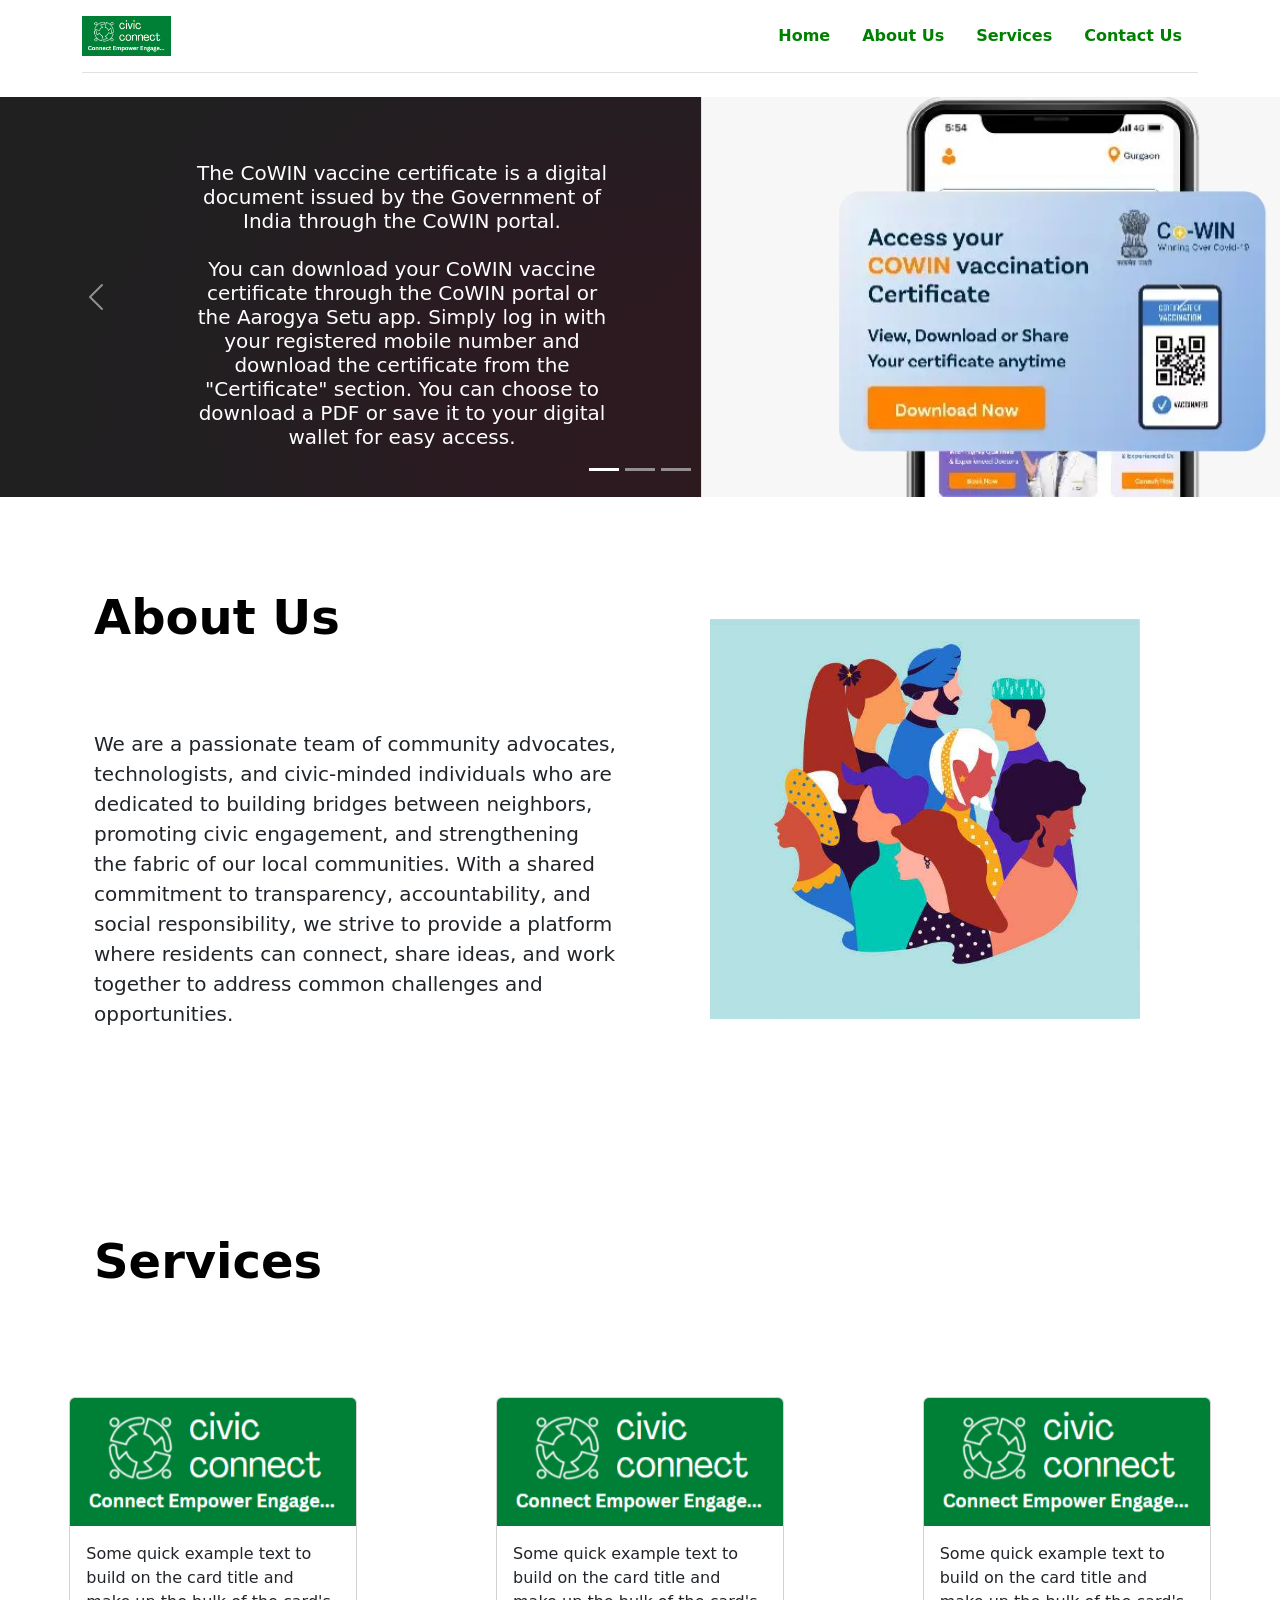
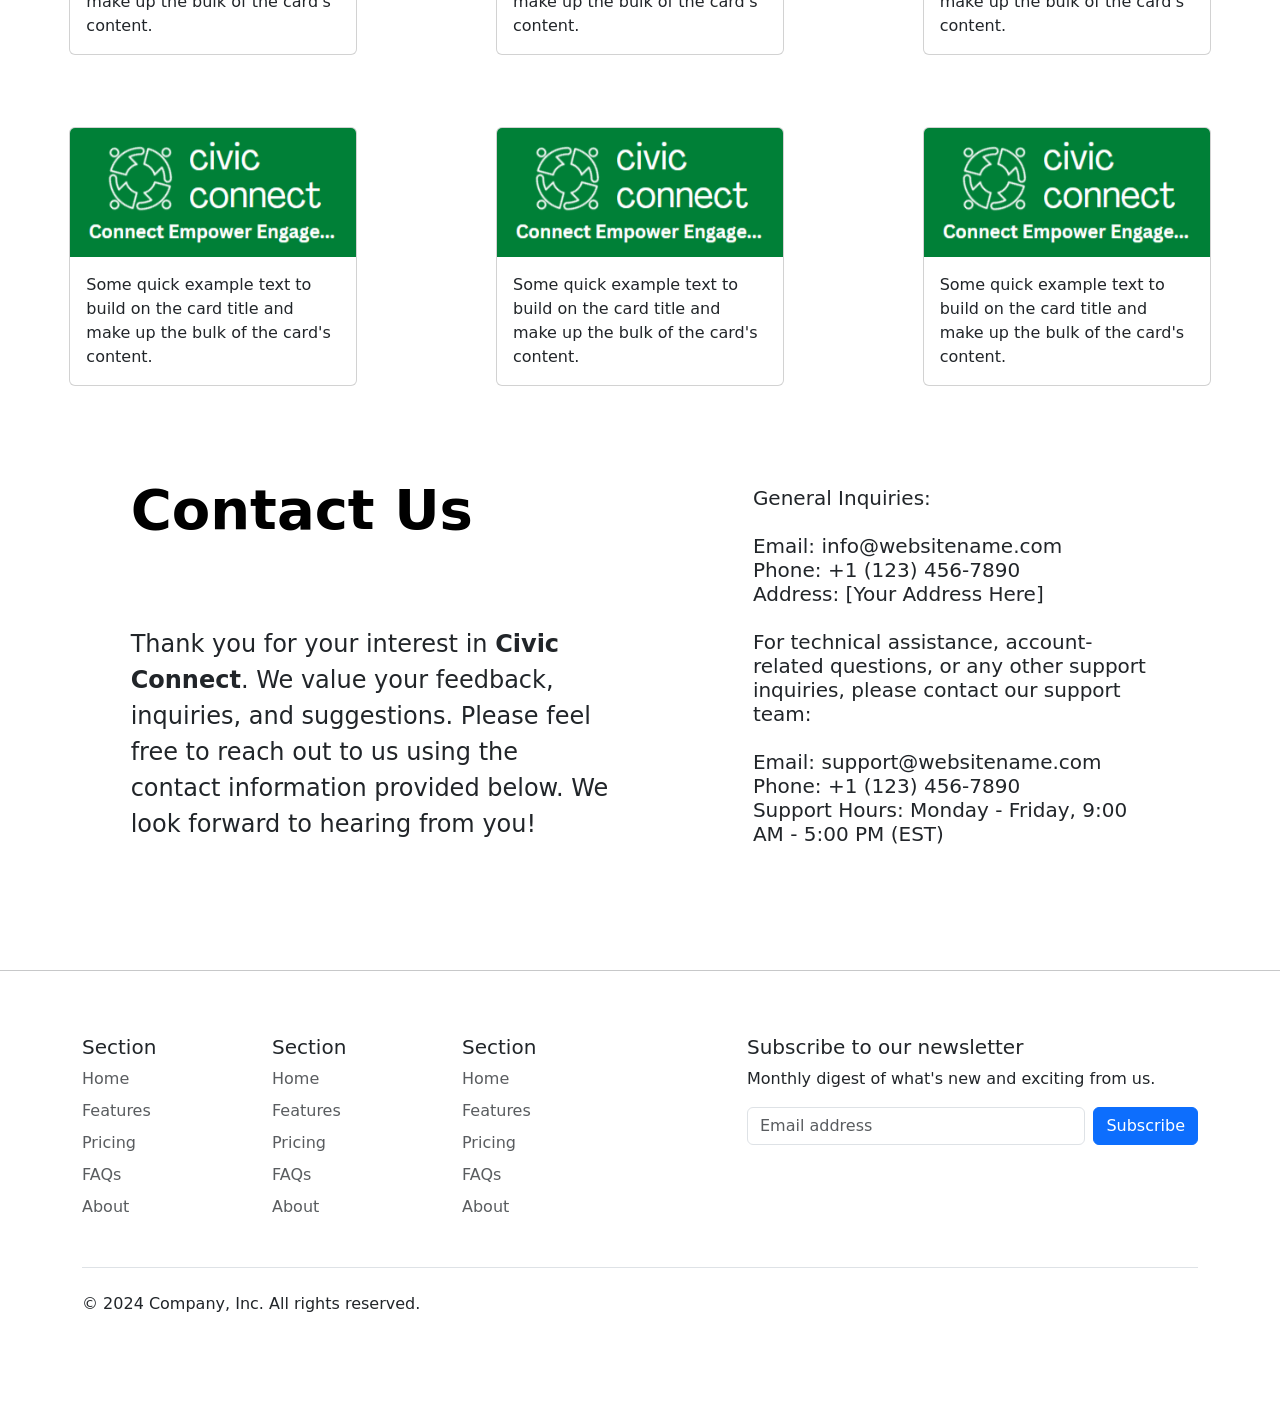
<file: Main/landing/index.html>
<!DOCTYPE html>
<html lang="en">
  <head>
    <meta charset="UTF-8" />
    <meta name="viewport" content="width=device-width, initial-scale=1.0" />
    <title>User view</title>
    <link
      href="https://cdn.jsdelivr.net/npm/bootstrap@5.3.3/dist/css/bootstrap.min.css"
      rel="stylesheet"
      integrity="sha384-QWTKZyjpPEjISv5WaRU9OFeRpok6YctnYmDr5pNlyT2bRjXh0JMhjY6hW+ALEwIH"
      crossorigin="anonymous"
    />
  </head>
  <body>
    <section>
      <!-- navbar -->
      <div class="container">
        <header
          class="d-flex flex-wrap justify-content-center py-3 mb-4 border-bottom"
        >
          <a
            href="#"
            class="d-flex align-items-center mb-3 mb-md-0 me-md-auto link-body-emphasis text-decoration-none"
          >
            <img src="../images/Logo.png" alt="logo" style="max-height: 40px" />
          </a>

          <ul class="nav nav-pills">
            <li class="nav-item">
              <a
                href="#"
                class="nav-link"
                style="color: green; font-weight: bolder"
                >Home</a
              >
            </li>
            <li class="nav-item">
              <a
                href="#about"
                class="nav-link"
                style="color: green; font-weight: bolder"
                >About Us</a
              >
            </li>
            <li class="nav-item">
              <a
                href="#services"
                class="nav-link"
                style="color: green; font-weight: bolder"
                >Services</a
              >
            </li>
            <li class="nav-item">
              <a
                href="#contactus"
                class="nav-link"
                style="color: green; font-weight: bolder"
                >Contact Us</a
              >
            </li>
          </ul>
        </header>
      </div>
    </section>
    <!-- news -->
    <section>
      <div id="carouselExampleCaptions" class="carousel slide">
        <div class="carousel-indicators">
          <button
            type="button"
            data-bs-target="#carouselExampleCaptions"
            data-bs-slide-to="0"
            class="active"
            aria-current="true"
            aria-label="Slide 1"
          ></button>
          <button
            type="button"
            data-bs-target="#carouselExampleCaptions"
            data-bs-slide-to="1"
            aria-label="Slide 2"
          ></button>
          <button
            type="button"
            data-bs-target="#carouselExampleCaptions"
            data-bs-slide-to="2"
            aria-label="Slide 3"
          ></button>
        </div>
        <div class="carousel-inner">
          <div class="carousel-item active">
            <img src="../images/sl1.png" class="d-block" alt="..." />
            <div class="carousel-caption d-none d-md-flex">
              <h5 style="max-width: 420px">
                The CoWIN vaccine certificate is a digital document issued by
                the Government of India through the CoWIN portal. <br /><br />
                You can download your CoWIN vaccine certificate through the
                CoWIN portal or the Aarogya Setu app. Simply log in with your
                registered mobile number and download the certificate from the
                "Certificate" section. You can choose to download a PDF or save
                it to your digital wallet for easy access.
              </h5>
            </div>
          </div>
          <div class="carousel-item">
            <img src="../images/sl2.png" class="" alt="..." />
            <div class="carousel-caption d-none d-md-flex">
              <h5 style="max-width: 400px">
                You should use your Aadhaar without any hesitation for proving
                your identity and doing transactions, just like you use your
                bank account number, PAN card, debit card, credit card, etc.,
                wherever required. What UIDAI has advised is that Aadhaar card
                should be freely used for proving identity and doing
                transactions, but should not be put on public platforms like
                Twitter, Facebook, etc. People give their debit card or credit
                card details or cheque (which has bank account number) when they
                purchase goods, or pay school fee, water, electricity, telephone
                and other utility bills, etc.
              </h5>
            </div>
          </div>
          <div class="carousel-item">
            <img src="../images/sl3.png" class="d-block" alt="..." />
            <div class="carousel-caption d-none d-md-flex">
              <h5 style="max-width: 300px">
                किमान १८ वर्षांवरील महिला अर्ज करू शकतात. <br />
                या योजनेद्वारे त्यांच्याकडे एलपीजी कनेक्शन नसावे. <br />
                बीपीएल कुटुंबातील असणे आवश्यक आहे. <br />
                महिलांची आर्थिक स्थिती दुर्बल घटकातील असावी. <br />
                एजन्सी भारत गॅस, इंडियन गॅस, एचपी गॅस या तीन पर्यायांद्वारे
                महिला गॅस एजन्सी निवडू शकतात. <br />
                या योजनेद्वारे लाभार्थ्यांना निवडलेल्या गॅस एजन्सीमार्फत गॅस
                मिळेल.
              </h5>
            </div>
          </div>
        </div>
        <button
          class="carousel-control-prev"
          type="button"
          data-bs-target="#carouselExampleCaptions"
          data-bs-slide="prev"
        >
          <span class="carousel-control-prev-icon" aria-hidden="true"></span>
          <span class="visually-hidden">Previous</span>
        </button>
        <button
          class="carousel-control-next"
          type="button"
          data-bs-target="#carouselExampleCaptions"
          data-bs-slide="next"
        >
          <span class="carousel-control-next-icon" aria-hidden="true"></span>
          <span class="visually-hidden">Next</span>
        </button>
      </div>
    </section>
    <!-- about -->
    <section id="about">
      <div class="container col-xxl-8 px-4 py-5">
        <div class="row flex-lg-row-reverse align-items-center g-5 py-5">
          <div class="col-10 col-sm-8 col-lg-6">
            <img
              src="../images/community.jpg"
              class="d-block mx-lg-auto img-fluid"
              style="height: 400px"
            />
          </div>
          <div class="col-lg-6">
            <h1 class="display-5 fw-bold text-body-emphasis lh-1 mb-3">
              About Us
            </h1>
            <br /><br /><br />
            <p class="lead">
              We are a passionate team of community advocates, technologists,
              and civic-minded individuals who are dedicated to building bridges
              between neighbors, promoting civic engagement, and strengthening
              the fabric of our local communities. With a shared commitment to
              transparency, accountability, and social responsibility, we strive
              to provide a platform where residents can connect, share ideas,
              and work together to address common challenges and opportunities.
            </p>
          </div>
        </div>
      </div>
    </section>

    <!-- services  -->
    <section id="services">
      <div class="container col-xxl-8 px-4 py-5">
        <div class="row flex-lg-row-reverse align-items-center g-5 py-5">
          <div class="col-10 col-sm-8 col-lg-6"></div>
          <div class="col-lg-6">
            <h1 class="display-5 fw-bold text-body-emphasis lh-1 mb-3">
              Services
            </h1>
          </div>
        </div>
      </div>
      <div style="display: flex; justify-content: space-around">
        <div class="card" style="width: 18rem">
          <img src="../images/Logo.png" class="card-img-top" alt="..." />
          <div class="card-body">
            <p class="card-text">
              Some quick example text to build on the card title and make up the
              bulk of the card's content.
            </p>
          </div>
        </div>
        <div class="card" style="width: 18rem">
          <img src="../images/Logo.png" class="card-img-top" alt="..." />
          <div class="card-body">
            <p class="card-text">
              Some quick example text to build on the card title and make up the
              bulk of the card's content.
            </p>
          </div>
        </div>
        <div class="card" style="width: 18rem">
          <img src="../images/Logo.png" class="card-img-top" alt="..." />
          <div class="card-body">
            <p class="card-text">
              Some quick example text to build on the card title and make up the
              bulk of the card's content.
            </p>
          </div>
        </div>
      </div>
      <br />
      <br />
      <br />
      <div style="display: flex; justify-content: space-around">
        <div class="card" style="width: 18rem">
          <img src="../images/Logo.png" class="card-img-top" alt="..." />
          <div class="card-body">
            <p class="card-text">
              Some quick example text to build on the card title and make up the
              bulk of the card's content.
            </p>
          </div>
        </div>
        <div class="card" style="width: 18rem">
          <img src="../images/Logo.png" class="card-img-top" alt="..." />
          <div class="card-body">
            <p class="card-text">
              Some quick example text to build on the card title and make up the
              bulk of the card's content.
            </p>
          </div>
        </div>
        <div class="card" style="width: 18rem">
          <img src="../images/Logo.png" class="card-img-top" alt="..." />
          <div class="card-body">
            <p class="card-text">
              Some quick example text to build on the card title and make up the
              bulk of the card's content.
            </p>
          </div>
        </div>
      </div>
    </section>

    <!-- contact us -->

    <section id="contactus">
      <div class="container col-xl-10 col-xxl-8 px-4 py-5">
        <div class="row align-items-center g-lg-5 py-5">
          <div class="col-lg-7 text-center text-lg-start">
            <h1 class="display-4 fw-bold lh-1 text-body-emphasis mb-3">
              Contact Us
            </h1> <br><br><br>
            <p class="col-lg-10 fs-4">
              Thank you for your interest in <strong>Civic Connect</strong>. We
              value your feedback, inquiries, and suggestions. Please feel free
              to reach out to us using the contact information provided below.
              We look forward to hearing from you!
            </p>
          </div>
          <div class="col-md-10 mx-auto col-lg-5">
            <h5>
              General Inquiries: <br><br>Email: info@websitename.com <br>Phone: +1 (123)
              456-7890 <br>Address: [Your Address Here] <br><br>For technical
              assistance, account-related questions, or any other support
              inquiries, please contact our support team:<br><br>Email:
              support@websitename.com <br>Phone: +1 (123) 456-7890 <br>Support Hours:
              Monday - Friday, 9:00 AM - 5:00 PM (EST)
            </h5>
          </div>
        </div>
      </div>
    </section>
<hr>
    <!-- footer  -->

    <section>
      <div class="container">
        <footer class="py-5">
          <div class="row">
            <div class="col-6 col-md-2 mb-3">
              <h5>Section</h5>
              <ul class="nav flex-column">
                <li class="nav-item mb-2">
                  <a href="#" class="nav-link p-0 text-body-secondary">Home</a>
                </li>
                <li class="nav-item mb-2">
                  <a href="#" class="nav-link p-0 text-body-secondary"
                    >Features</a
                  >
                </li>
                <li class="nav-item mb-2">
                  <a href="#" class="nav-link p-0 text-body-secondary"
                    >Pricing</a
                  >
                </li>
                <li class="nav-item mb-2">
                  <a href="#" class="nav-link p-0 text-body-secondary">FAQs</a>
                </li>
                <li class="nav-item mb-2">
                  <a href="#" class="nav-link p-0 text-body-secondary">About</a>
                </li>
              </ul>
            </div>

            <div class="col-6 col-md-2 mb-3">
              <h5>Section</h5>
              <ul class="nav flex-column">
                <li class="nav-item mb-2">
                  <a href="#" class="nav-link p-0 text-body-secondary">Home</a>
                </li>
                <li class="nav-item mb-2">
                  <a href="#" class="nav-link p-0 text-body-secondary"
                    >Features</a
                  >
                </li>
                <li class="nav-item mb-2">
                  <a href="#" class="nav-link p-0 text-body-secondary"
                    >Pricing</a
                  >
                </li>
                <li class="nav-item mb-2">
                  <a href="#" class="nav-link p-0 text-body-secondary">FAQs</a>
                </li>
                <li class="nav-item mb-2">
                  <a href="#" class="nav-link p-0 text-body-secondary">About</a>
                </li>
              </ul>
            </div>

            <div class="col-6 col-md-2 mb-3">
              <h5>Section</h5>
              <ul class="nav flex-column">
                <li class="nav-item mb-2">
                  <a href="#" class="nav-link p-0 text-body-secondary">Home</a>
                </li>
                <li class="nav-item mb-2">
                  <a href="#" class="nav-link p-0 text-body-secondary"
                    >Features</a
                  >
                </li>
                <li class="nav-item mb-2">
                  <a href="#" class="nav-link p-0 text-body-secondary"
                    >Pricing</a
                  >
                </li>
                <li class="nav-item mb-2">
                  <a href="#" class="nav-link p-0 text-body-secondary">FAQs</a>
                </li>
                <li class="nav-item mb-2">
                  <a href="#" class="nav-link p-0 text-body-secondary">About</a>
                </li>
              </ul>
            </div>

            <div class="col-md-5 offset-md-1 mb-3">
              <form>
                <h5>Subscribe to our newsletter</h5>
                <p>Monthly digest of what's new and exciting from us.</p>
                <div class="d-flex flex-column flex-sm-row w-100 gap-2">
                  <label for="newsletter1" class="visually-hidden"
                    >Email address</label
                  >
                  <input
                    id="newsletter1"
                    type="text"
                    class="form-control"
                    placeholder="Email address"
                    fdprocessedid="pcn1uf"
                  />
                  <button
                    class="btn btn-primary"
                    type="button"
                    fdprocessedid="16tm3j"
                  >
                    Subscribe
                  </button>
                </div>
              </form>
            </div>
          </div>

          <div
            class="d-flex flex-column flex-sm-row justify-content-between py-4 my-4 border-top"
          >
            <p>© 2024 Company, Inc. All rights reserved.</p>
            <ul class="list-unstyled d-flex">
              <li class="ms-3">
                <a class="link-body-emphasis" href="#"
                  ><svg class="bi" width="24" height="24">
                    <use xlink:href="#twitter"></use></svg></a>
              </li>
              <li class="ms-3">
                <a class="link-body-emphasis" href="#"
                  ><svg class="bi" width="24" height="24">
                    <use xlink:href="#instagram"></use></svg></a>
              </li>
              <li class="ms-3">
                <a class="link-body-emphasis" href="#"
                  ><svg class="bi" width="24" height="24">
                    <use xlink:href="#facebook"></use></svg></a>
              </li>
            </ul>
          </div>
        </footer>
      </div>
    </section>
    <script
      src="https://cdn.jsdelivr.net/npm/bootstrap@5.3.3/dist/js/bootstrap.bundle.min.js"
      integrity="sha384-YvpcrYf0tY3lHB60NNkmXc5s9fDVZLESaAA55NDzOxhy9GkcIdslK1eN7N6jIeHz"
      crossorigin="anonymous"
    ></script>
  </body>
</html>
</file>
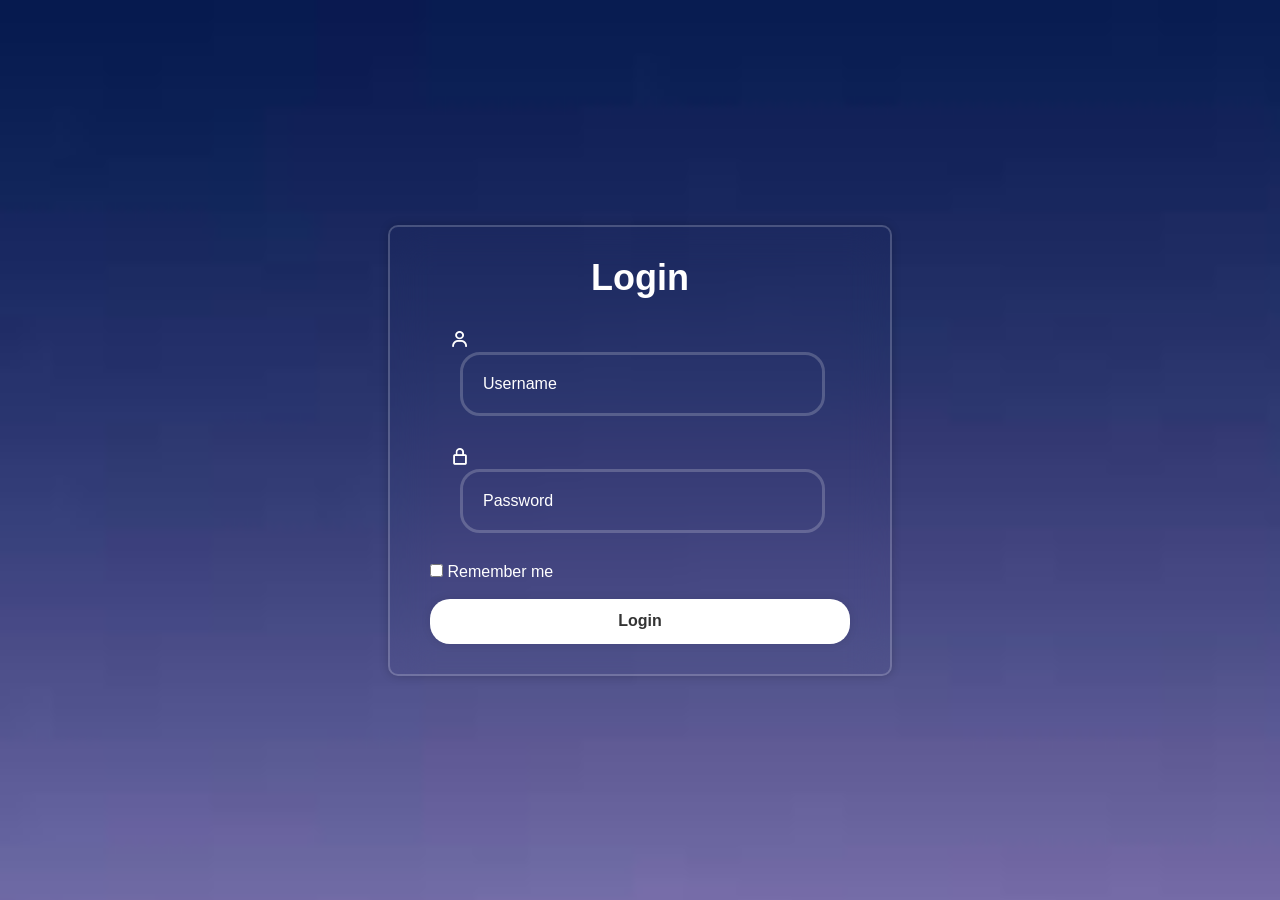
<file: Login/adminlogin.html>
<!DOCTYPE html>
<html lang="en">
  <head>
    <meta charset="UTF-8" />
    <meta http-equiv="X-UA-Compatible" content="IE=edge" />
    <meta name="viewport" content="width=device-width, initial-scale=1.0" />
    <title>Login Form</title>
    
    <link
      href="https://unpkg.com/boxicons@2.1.4/css/boxicons.min.css"
      rel="stylesheet"
    />
    <style>
      button:hover {
        background-color: rgb(0, 0, 0, 0.2) !important ;
        color: white !important;
      }

      @import url("https://fonts.googleapis.com/css2?family=Poppins:wght@300;400;500;600;700;800;900&display=swap");

      * {
        margin: 0;
        padding: 0;
        box-sizing: 0;
        font-family: "Poppins", sans-serif;
      }

      body {
        display: flex;
        justify-content: center;
        align-items: center;
        min-height: 100vh;
        background: url("images.jpeg") no-repeat;
        background-size: cover;
        background-image: center;
      }

      .wrapper {
        width: 420px;
        background: transparent;
        border: 2px solid rgba(255, 255, 255, 0.2);
        backdrop-filter: blur(20px);
        box-shadow: 0 0 10px rgba(0, 0, 0, 0.2);
        color: #fff;
        border-radius: 10px;
        padding: 30px 40px;
      }
      .wrapper h1 {
        font-size: 36px;
        text-align: center;
      }

      .wrapper .input-box {
        width: 70%;
        height: px;
        margin: 30px;
      }

      .input-box input {
        width: 100%;
        height: 100%;
        background: transparent;
        border: none;
        outline: none;
        border: solid rgba(255, 255, 255, 0.2);
        border-radius: 20px;
        font-size: 16px;
        color: #fff;
        padding: 20px 45px 20px 20px;
      }

      .input-box input::placeholder {
        color: #fff;
      }

      .input-box i {
        position: left;
        right: 20px;
        top: 50%;
        transform: translate(-50%);
        font-size: 20px;
      }

      .wrapper .remember-forgot {
        display: flex;
        justify-content: space-between;
        font-size: 14.5px;
        margin: -15px 0 15px;
      }

      .remember-forgot label input {
        accent-color: #fff;
        margin: 3px;
      }

      .remember-forgot a {
        color: #fff;
        text-decoration: #fff;
      }

      .remember-forgot a:hover {
        text-decoration: underline;
        color: #fff;
      }

      .wrapper .btn {
        width: 100%;
        height: 45px;
        background: #fff;
        border: none;
        outline: none;
        border-radius: 20px;
        box-shadow: 0 0 10px rgba(0, 0, 0, 0.1);
        cursor: pointer;
        font-size: 16px;
        color: #333;
        font-weight: 600;
      }

      .wrapper .register-link {
        font-size: 14.5px;
        text-align: center;
        margin: 20px 0 15px;
      }

      .register-link p a {
        color: #fff;
        text-decoration: none;
        font-weight: 600;
      }

      .register-link p a:hover {
        text-decoration: underline;
      }
    </style>
  </head>

  <body>
    <div class="wrapper">
      <form action="">
        <h1>Login</h1>
        <div class="input-box">
          <i class="bx bx-user"></i>
          <input type="text" placeholder="Username" required />
        </div>

        <div class="input-box">
          <i class="bx bx-lock-alt"></i>
          <input type="password" placeholder="Password" required />
        </div>

        <div class="remember forgot">
          <label><input type="checkbox" /> Remember me</label>
          <br /><br />
        </div>

        <button type="submit" class="btn" id="login">Login</button>
      </form>
    </div>
  </body>
</html>
</file>
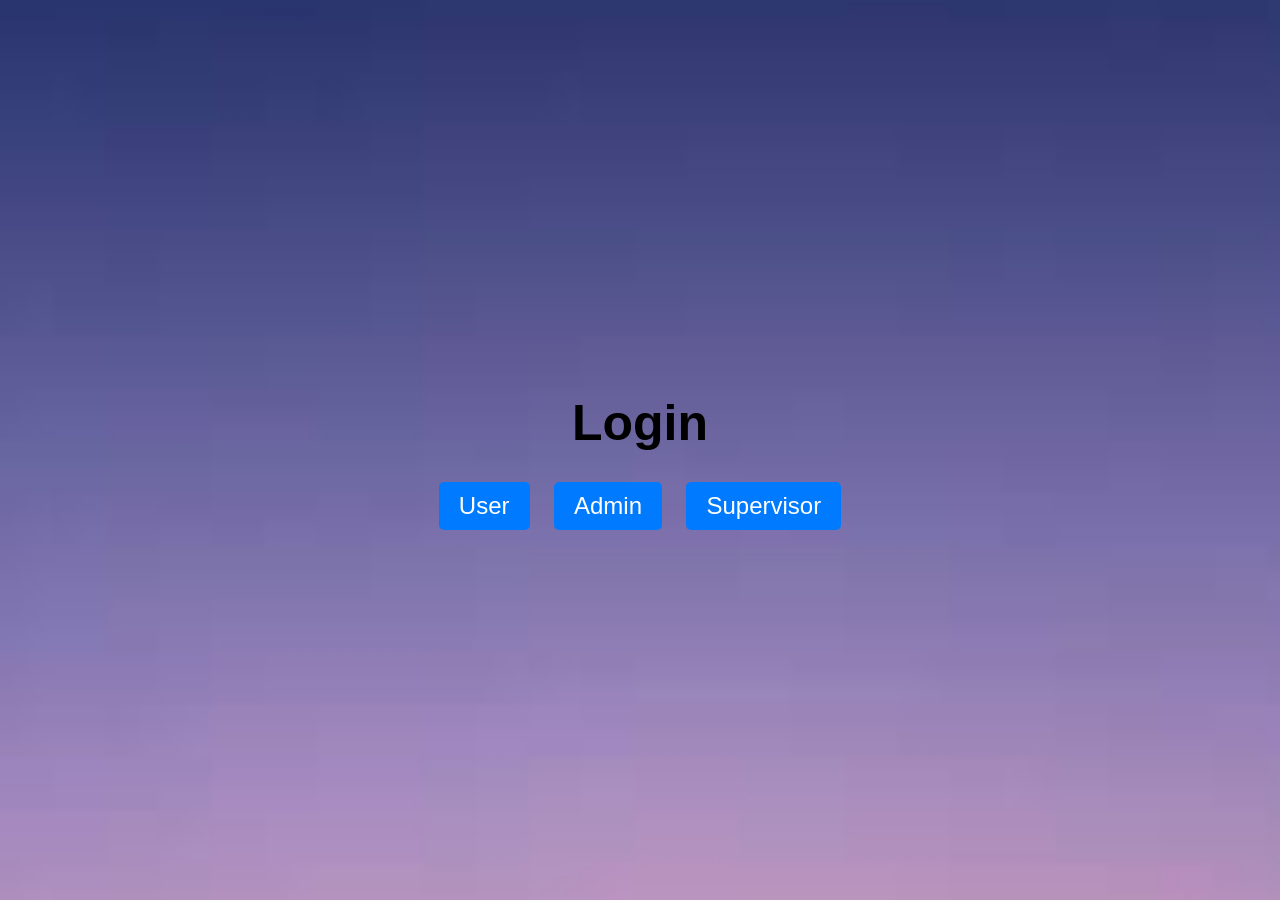
<file: Login/first.html>
<!DOCTYPE html>
<html lang="en">
<head>
    <meta charset="UTF-8">
    <meta name="viewport" content="width=device-width, initial-scale=1.0">
    <title>Login Page</title>
    <style>
        body {
            margin: 0;
            padding: 0;
            height: 100vh;
            display: flex;
            justify-content: center;
            align-items: center;
            font-family: Arial, sans-serif;
            position: relative; /* Added relative positioning */
        }
        .background {
            position: absolute;
            top: 0;
            left: 0;
            width: 100%;
            height: 100%;
            background: url('./images.jpeg') no-repeat center center fixed;
            background-size: cover;
            z-index: -1; /* Placing the background behind other content */
        }
         .overlay {
            position: absolute;
            top: 0;
            left: 0;
            width: 100%;
            height: 100%;
             /* Semi-transparent white overlay */
        } 
        .container {
            text-align: center;
            position: relative; /* Added relative positioning */
            z-index: 1; /* Ensuring the content appears above the overlay */
        }
        h1 {
            font-size: 50px;
            margin-bottom: 20px;
            color: #000000; /* Changing header color */
        }
        .button {
            display: inline-block;
            padding: 10px 20px;
            margin: 10px;
            background-color: #007bff;
            color: #fff;
            text-decoration: none;
            border: none;
            border-radius: 5px;
            cursor: pointer;
            transition: background-color 0.3s;
            
        }
        .button:hover {
            background-color: #0056b3;
        }
        .button a {
            text-decoration: none;
            color: white;
            font-size: x-large;
        }
    </style>
</head>
<body>
    <div class="background"></div> <!-- Background overlay -->
    <div class="overlay"></div> <!-- Semi-transparent overlay -->
    <div class="container">
        <h1>Login</h1>
        <button class="button"><a href="registration.html">User</a></button>
        <button class="button"><a href="adminlogin.html">Admin</a></button>
        <button class="button"><a href="supervisor.html">Supervisor</a></button>
    </div>
</body>
</html>
</file>
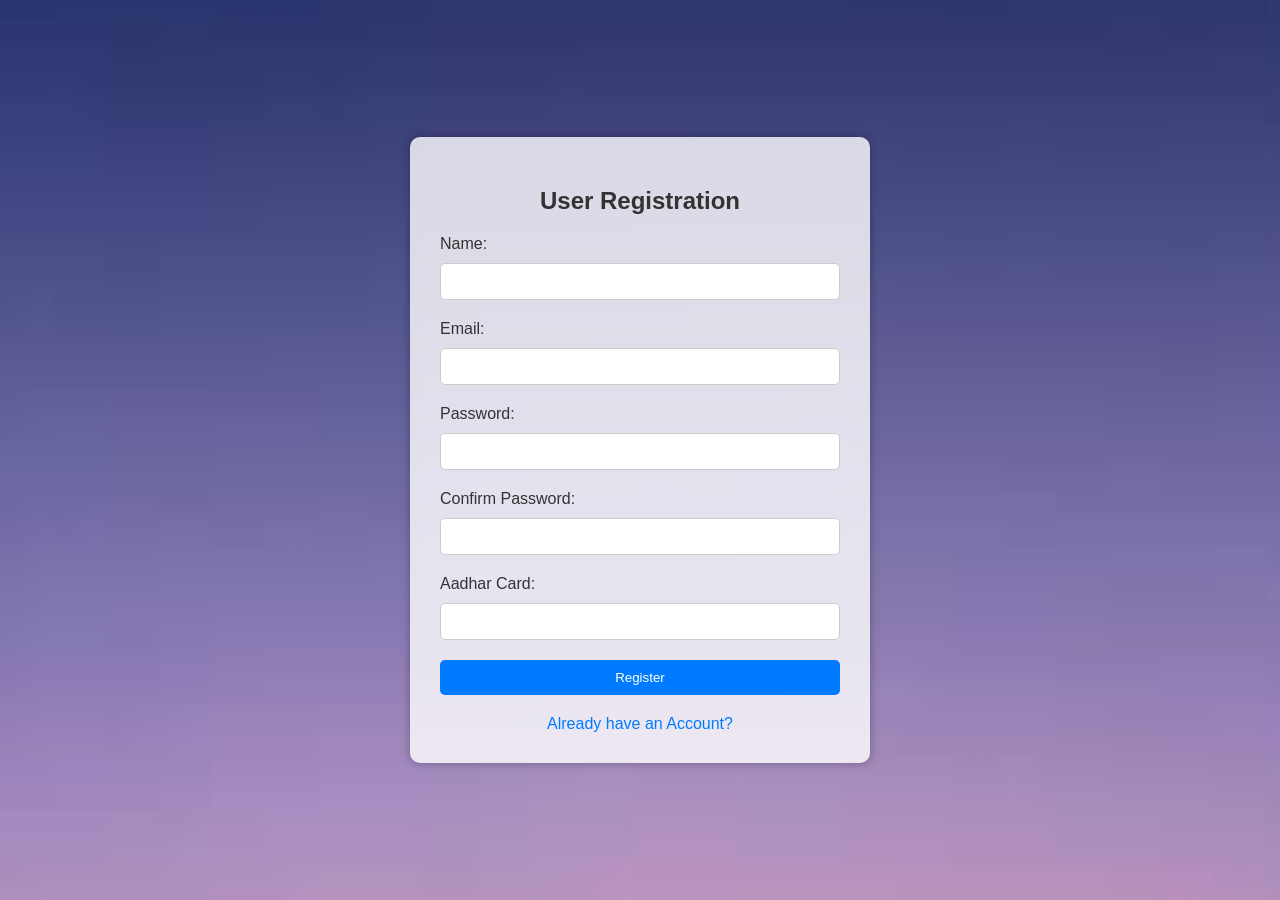
<file: Login/registration.html>
<!DOCTYPE html>
<html lang="en">
<head>
    <meta charset="UTF-8">
    <meta name="viewport" content="width=device-width, initial-scale=1.0">
    <title>User Registration</title>
    <style>
        body {
            margin: 0;
            padding: 0;
            height: 100vh;
            display: flex;
            justify-content: center;
            align-items: center;
            background: url('./images.jpeg') no-repeat center center fixed;
            background-size: cover;
            font-family: Arial, sans-serif;
        }
        
        .container {
            width: 400px;
            background-color: rgba(255, 255, 255, 0.8); /* Semi-transparent white background */
            padding: 30px;
            border-radius: 10px;
            box-shadow: 0 0 10px rgba(0, 0, 0, 0.3); /* Shadow effect */
        }
        h2 {
            text-align: center;
            color: #333; /* Header color */
        }
        label {
            display: block;
            margin-bottom: 10px;
            color: #333; /* Label color */
        }
        input[type="text"],
        input[type="email"],
        input[type="password"] {
            width: 100%;
            padding: 10px;
            margin-bottom: 20px;
            border: 1px solid #ccc;
            border-radius: 5px;
            box-sizing: border-box;
        }
        button {
            width: 100%;
            padding: 10px 0;
            background-color: #007bff;
            color: #fff;
            border: none;
            border-radius: 5px;
            cursor: pointer;
            transition: background-color 0.3s;
        }
        button:hover {
            background-color: #0056b3;
        }
        a {
            color: #007bff;
            text-decoration: none;
            display: block;
            text-align: center;
            margin-top: 20px;
        }
    </style>
</head>
<body>
    
    <div class="container">
        <h2>User Registration</h2>
        <form id="registrationForm" onsubmit="return validateForm()">
            <label for="name">Name:</label>
            <input type="text" id="name" name="name" required>
            
            <label for="email">Email:</label>
            <input type="email" id="email" name="email" required>
            
            <label for="password">Password:</label>
            <input type="password" id="password" name="password" required>

            <label for="confirmPassword">Confirm Password:</label>
            <input type="password" id="confirmPassword" name="confirmPassword" required>

            <label for="aadhar">Aadhar Card:</label>
            <input type="text" id="aadhar" name="aadhar" required pattern="[0-9]{12}" title="Aadhar card must be 12 digits long and contain only numbers">
            
            <button type="submit">Register</button>
            <a href="userlogin.html">Already have an Account?</a>
        </form>
    </div>

    <script>
        function validateForm() {
            var password = document.getElementById("password").value;
            var confirmPassword = document.getElementById("confirmPassword").value;
            if (password !== confirmPassword) {
                alert("Passwords do not match");
                return false;
            }

            var aadhar = document.getElementById("aadhar").value;
            if (aadhar.length !== 12 || isNaN(aadhar)) {
                alert("Aadhar card must be 12 digits long and contain only numbers");
                return false;
            }

            return true;
        }
    </script>
</body>
</html>
</file>
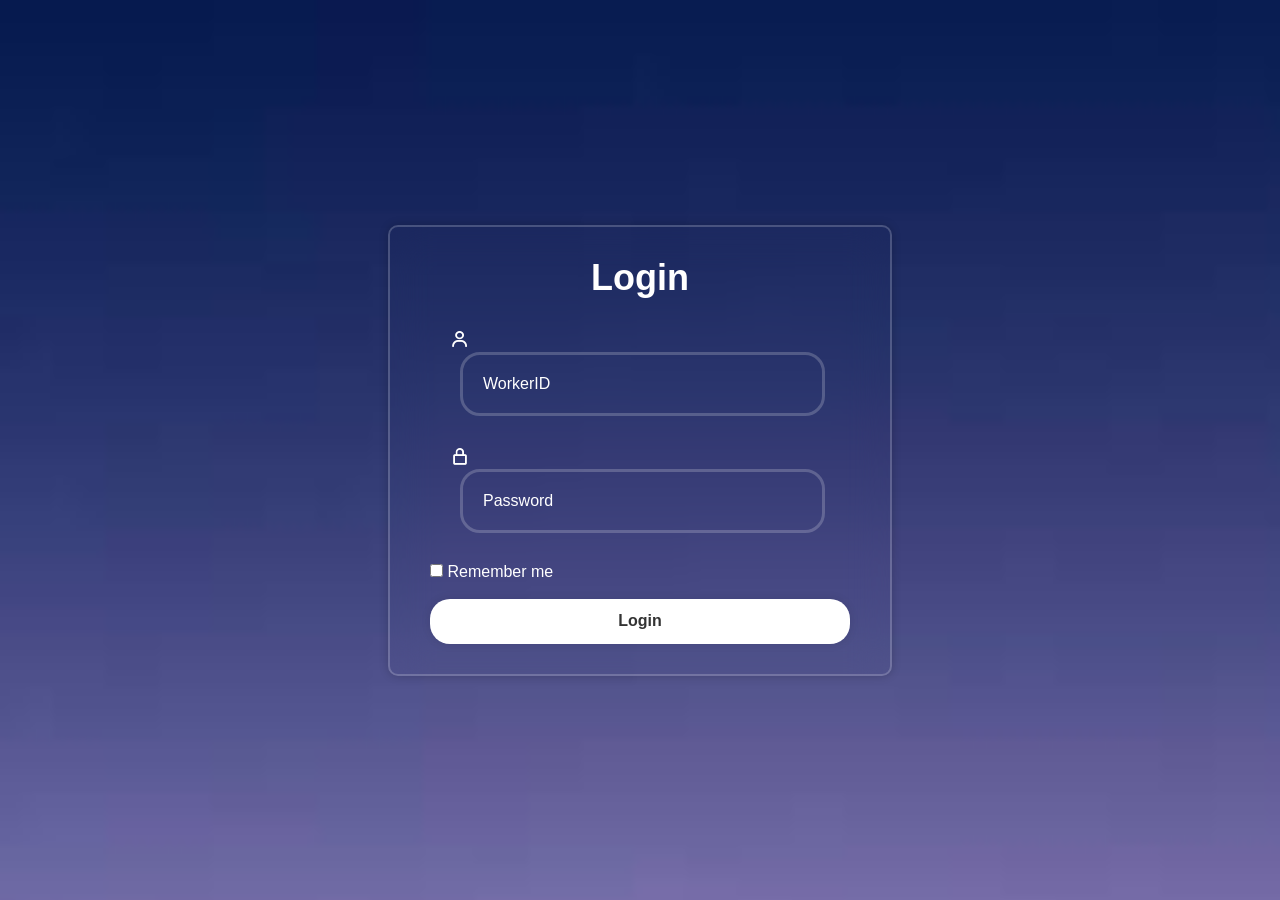
<file: Login/supervisor.html>
<!DOCTYPE html>
<html lang="en">
  <head>
    <meta charset="UTF-8" />
    <meta http-equiv="X-UA-Compatible" content="IE=edge" />
    <meta name="viewport" content="width=device-width, initial-scale=1.0" />
    <title>Login Form</title>
    
    <link
      href="https://unpkg.com/boxicons@2.1.4/css/boxicons.min.css"
      rel="stylesheet"
    />
    <style>
      button:hover {
        background-color: rgb(0, 0, 0, 0.2) !important ;
        color: white !important;
      }

      @import url("https://fonts.googleapis.com/css2?family=Poppins:wght@300;400;500;600;700;800;900&display=swap");

      * {
        margin: 0;
        padding: 0;
        box-sizing: 0;
        font-family: "Poppins", sans-serif;
      }

      body {
        display: flex;
        justify-content: center;
        align-items: center;
        min-height: 100vh;
        background: url("images.jpeg") no-repeat;
        background-size: cover;
        background-image: center;
      }

      .wrapper {
        width: 420px;
        background: transparent;
        border: 2px solid rgba(255, 255, 255, 0.2);
        backdrop-filter: blur(20px);
        box-shadow: 0 0 10px rgba(0, 0, 0, 0.2);
        color: #fff;
        border-radius: 10px;
        padding: 30px 40px;
      }
      .wrapper h1 {
        font-size: 36px;
        text-align: center;
      }

      .wrapper .input-box {
        width: 70%;
        height: px;
        margin: 30px;
      }

      .input-box input {
        width: 100%;
        height: 100%;
        background: transparent;
        border: none;
        outline: none;
        border: solid rgba(255, 255, 255, 0.2);
        border-radius: 20px;
        font-size: 16px;
        color: #fff;
        padding: 20px 45px 20px 20px;
      }

      .input-box input::placeholder {
        color: #fff;
      }

      .input-box i {
        position: left;
        right: 20px;
        top: 50%;
        transform: translate(-50%);
        font-size: 20px;
      }

      .wrapper .remember-forgot {
        display: flex;
        justify-content: space-between;
        font-size: 14.5px;
        margin: -15px 0 15px;
      }

      .remember-forgot label input {
        accent-color: #fff;
        margin: 3px;
      }

      .remember-forgot a {
        color: #fff;
        text-decoration: #fff;
      }

      .remember-forgot a:hover {
        text-decoration: underline;
        color: #fff;
      }

      .wrapper .btn {
        width: 100%;
        height: 45px;
        background: #fff;
        border: none;
        outline: none;
        border-radius: 20px;
        box-shadow: 0 0 10px rgba(0, 0, 0, 0.1);
        cursor: pointer;
        font-size: 16px;
        color: #333;
        font-weight: 600;
      }

      .wrapper .register-link {
        font-size: 14.5px;
        text-align: center;
        margin: 20px 0 15px;
      }

      .register-link p a {
        color: #fff;
        text-decoration: none;
        font-weight: 600;
      }

      .register-link p a:hover {
        text-decoration: underline;
      }
    </style>
  </head>

  <body>
    <div class="wrapper">
      <form action="">
        <h1>Login</h1>
        <div class="input-box">
          <i class="bx bx-user"></i>
          <input type="text" placeholder="WorkerID" required />
        </div>

        <div class="input-box">
          <i class="bx bx-lock-alt"></i>
          <input type="password" placeholder="Password" required />
        </div>

        <div class="remember forgot">
          <label><input type="checkbox" /> Remember me</label>
          <br /><br />
        </div>

        <button type="submit" class="btn" id="login">Login</button>
      </form>
    </div>
  </body>
</html>
</file>
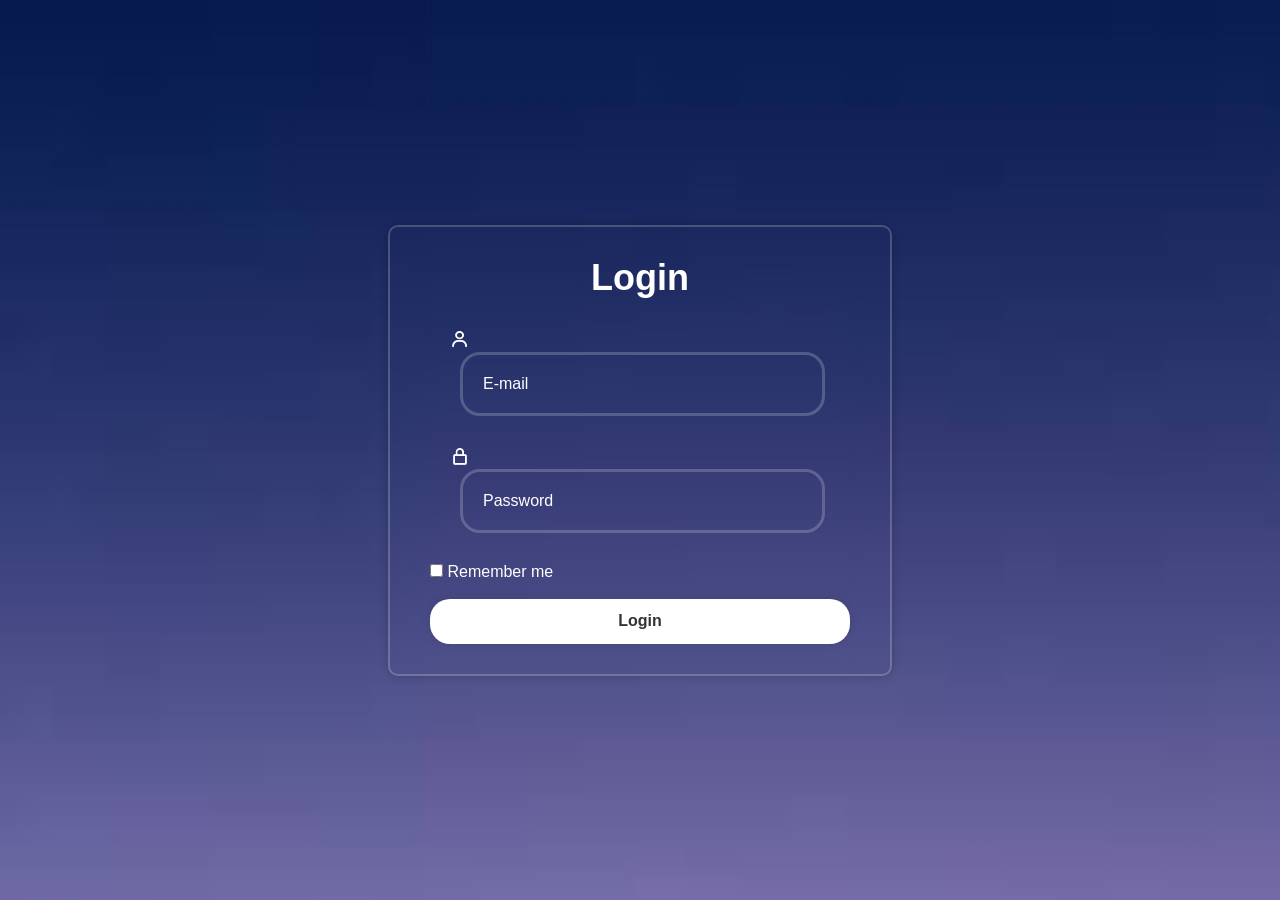
<file: Login/userlogin.html>
<!DOCTYPE html>
<html lang="en">
  <head>
    <meta charset="UTF-8" />
    <meta http-equiv="X-UA-Compatible" content="IE=edge" />
    <meta name="viewport" content="width=device-width, initial-scale=1.0" />
    <title>Login Form</title>
    
    <link
      href="https://unpkg.com/boxicons@2.1.4/css/boxicons.min.css"
      rel="stylesheet"
    />
    <style>
      button:hover {
        background-color: rgb(0, 0, 0, 0.2) !important ;
        color: white !important;
      }

      @import url("https://fonts.googleapis.com/css2?family=Poppins:wght@300;400;500;600;700;800;900&display=swap");

      * {
        margin: 0;
        padding: 0;
        box-sizing: 0;
        font-family: "Poppins", sans-serif;
      }

      body {
        display: flex;
        justify-content: center;
        align-items: center;
        min-height: 100vh;
        background: url("images.jpeg") no-repeat;
        background-size: cover;
        background-image: center;
      }

      .wrapper {
        width: 420px;
        background: transparent;
        border: 2px solid rgba(255, 255, 255, 0.2);
        backdrop-filter: blur(20px);
        box-shadow: 0 0 10px rgba(0, 0, 0, 0.2);
        color: #fff;
        border-radius: 10px;
        padding: 30px 40px;
      }
      .wrapper h1 {
        font-size: 36px;
        text-align: center;
      }

      .wrapper .input-box {
        width: 70%;
        height: px;
        margin: 30px;
      }

      .input-box input {
        width: 100%;
        height: 100%;
        background: transparent;
        border: none;
        outline: none;
        border: solid rgba(255, 255, 255, 0.2);
        border-radius: 20px;
        font-size: 16px;
        color: #fff;
        padding: 20px 45px 20px 20px;
      }

      .input-box input::placeholder {
        color: #fff;
      }

      .input-box i {
        position: left;
        right: 20px;
        top: 50%;
        transform: translate(-50%);
        font-size: 20px;
      }

      .wrapper .remember-forgot {
        display: flex;
        justify-content: space-between;
        font-size: 14.5px;
        margin: -15px 0 15px;
      }

      .remember-forgot label input {
        accent-color: #fff;
        margin: 3px;
      }

      .remember-forgot a {
        color: #fff;
        text-decoration: #fff;
      }

      .remember-forgot a:hover {
        text-decoration: underline;
        color: #fff;
      }

      .wrapper .btn {
        width: 100%;
        height: 45px;
        background: #fff;
        border: none;
        outline: none;
        border-radius: 20px;
        box-shadow: 0 0 10px rgba(0, 0, 0, 0.1);
        cursor: pointer;
        font-size: 16px;
        color: #333;
        font-weight: 600;
      }

      .wrapper .register-link {
        font-size: 14.5px;
        text-align: center;
        margin: 20px 0 15px;
      }

      .register-link p a {
        color: #fff;
        text-decoration: none;
        font-weight: 600;
      }

      .register-link p a:hover {
        text-decoration: underline;
      }
    </style>
  </head>

  <body>
    <div class="wrapper">
      <form action="">
        <h1>Login</h1>
        <div class="input-box">
          <i class="bx bx-user"></i>
          <input type="text" placeholder="E-mail" required />
        </div>

        <div class="input-box">
          <i class="bx bx-lock-alt"></i>
          <input type="password" placeholder="Password" required />
        </div>

        <div class="remember forgot">
          <label><input type="checkbox" /> Remember me</label>
          <br /><br />
        </div>

        <button type="submit" class="btn" id="login">Login</button>
      </form>
    </div>
  </body>
</html>
</file>
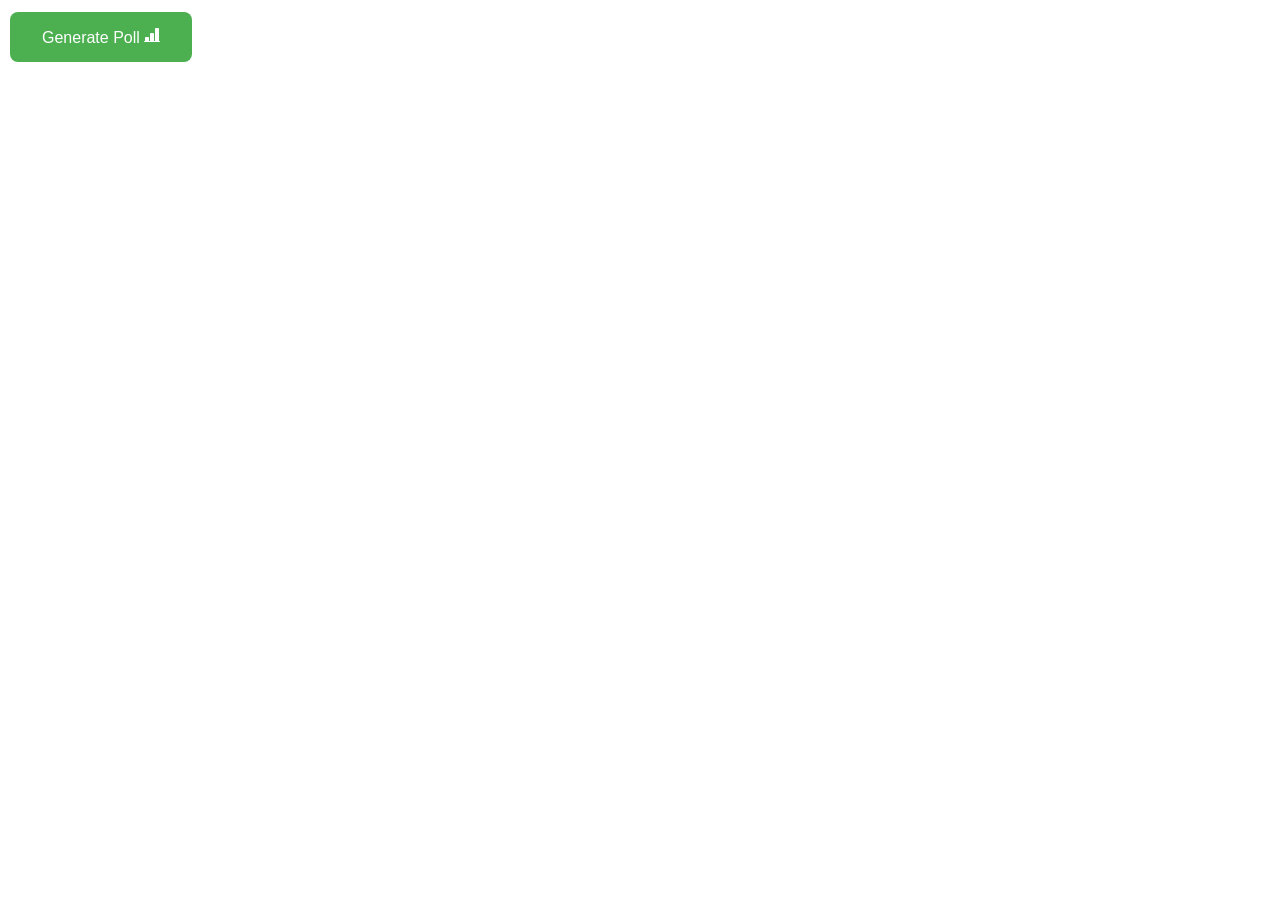
<file: Poll/button.html>
<!DOCTYPE html>
<html lang="en">
<head>
    <meta charset="UTF-8">
    <meta name="viewport" content="width=device-width, initial-scale=1.0">
    <title>Live Poll</title>
    <link rel="stylesheet" href="style.css">
</head>
<body>
    <button id="poll">Generate Poll <svg xmlns="http://www.w3.org/2000/svg" width="16" height="16" fill="currentColor" class="bi bi-bar-chart-line-fill" viewBox="0 0 16 16">
        <path d="M11 2a1 1 0 0 1 1-1h2a1 1 0 0 1 1 1v12h.5a.5.5 0 0 1 0 1H.5a.5.5 0 0 1 0-1H1v-3a1 1 0 0 1 1-1h2a1 1 0 0 1 1 1v3h1V7a1 1 0 0 1 1-1h2a1 1 0 0 1 1 1v7h1z"/>
      </svg></button>

    <script>
        document.getElementById("poll").addEventListener("click", function() {
            window.location.href = "livepoll.html";
        });
    </script>
</body>
</html>
</file>
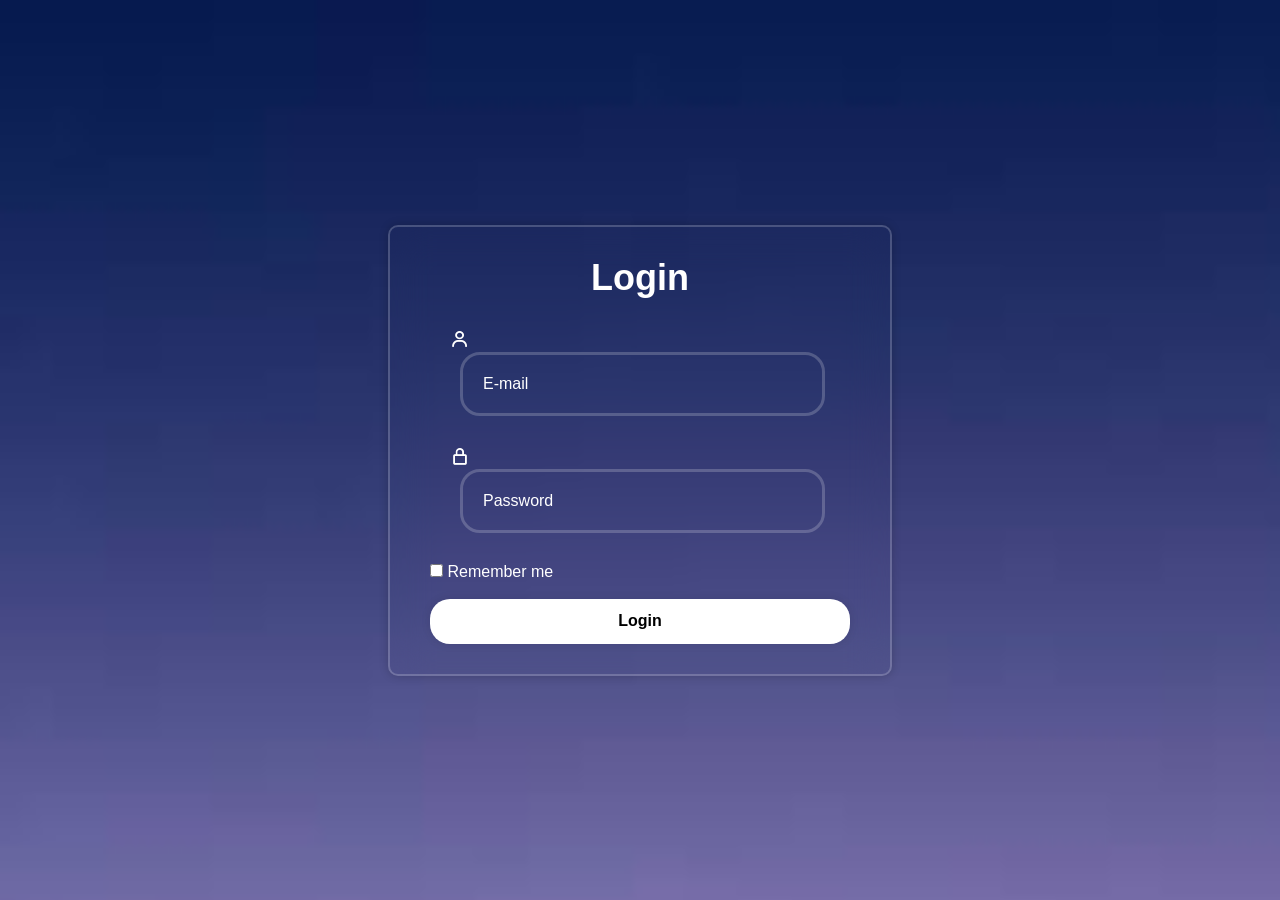
<file: Main/login/userlogin.html>
<!DOCTYPE html>
<html lang="en">
  <head>
    <meta charset="UTF-8" />
    <meta http-equiv="X-UA-Compatible" content="IE=edge" />
    <meta name="viewport" content="width=device-width, initial-scale=1.0" />
    <title>Login Form</title>
    
    <link
      href="https://unpkg.com/boxicons@2.1.4/css/boxicons.min.css"
      rel="stylesheet"
    />
    <style>
      button:hover {
        background-color: rgb(0, 0, 0, 0.2) !important ;
        color: white !important;
      }

      @import url("https://fonts.googleapis.com/css2?family=Poppins:wght@300;400;500;600;700;800;900&display=swap");

      * {
        margin: 0;
        padding: 0;
        box-sizing: 0;
        font-family: "Poppins", sans-serif;
      }

      body {
        display: flex;
        justify-content: center;
        align-items: center;
        min-height: 100vh;
        background: url("images.jpeg") no-repeat;
        background-size: cover;
        background-image: center;
      }

      .wrapper {
        width: 420px;
        background: transparent;
        border: 2px solid rgba(255, 255, 255, 0.2);
        backdrop-filter: blur(20px);
        box-shadow: 0 0 10px rgba(0, 0, 0, 0.2);
        color: #fff;
        border-radius: 10px;
        padding: 30px 40px;
      }
      .wrapper h1 {
        font-size: 36px;
        text-align: center;
      }

      .wrapper .input-box {
        width: 70%;
        height: px;
        margin: 30px;
      }

      .input-box input {
        width: 100%;
        height: 100%;
        background: transparent;
        border: none;
        outline: none;
        border: solid rgba(255, 255, 255, 0.2);
        border-radius: 20px;
        font-size: 16px;
        color: #fff;
        padding: 20px 45px 20px 20px;
      }

      .input-box input::placeholder {
        color: #fff;
      }

      .input-box i {
        position: left;
        right: 20px;
        top: 50%;
        transform: translate(-50%);
        font-size: 20px;
      }

      .wrapper .remember-forgot {
        display: flex;
        justify-content: space-between;
        font-size: 14.5px;
        margin: -15px 0 15px;
      }

      .remember-forgot label input {
        accent-color: #fff;
        margin: 3px;
      }

      .remember-forgot a {
        color: #fff;
        text-decoration: #fff;
      }

      .remember-forgot a:hover {
        text-decoration: underline;
        color: #fff;
      }

      .wrapper .btn {
        width: 100%;
        height: 45px;
        background: #fff;
        border: none;
        outline: none;
        border-radius: 20px;
        box-shadow: 0 0 10px rgba(0, 0, 0, 0.1);
        cursor: pointer;
        font-size: 16px;
        color: #333;
        font-weight: 600;
      }

      .wrapper .register-link {
        font-size: 14.5px;
        text-align: center;
        margin: 20px 0 15px;
      }

      .register-link p a {
        color: #fff;
        text-decoration: none;
        font-weight: 600;
      }

      .register-link p a:hover {
        text-decoration: underline;
      }
    </style>
  </head>

  <body>
    <div class="wrapper">
      <form action="">
        <h1>Login</h1>
        <div class="input-box">
          <i class="bx bx-user"></i>
          <input type="text" placeholder="E-mail" required />
        </div>

        <div class="input-box">
          <i class="bx bx-lock-alt"></i>
          <input type="password" placeholder="Password" required />
        </div>

        <div class="remember forgot">
          <label><input type="checkbox" /> Remember me</label>
          <br /><br />
        </div>

        <button type="submit" class="btn" id="login"><a href="../landing/index.html" style="text-decoration: none;color: black;">Login</a> </button>
      </form>
    </div>
  </body>
</html>
</file>
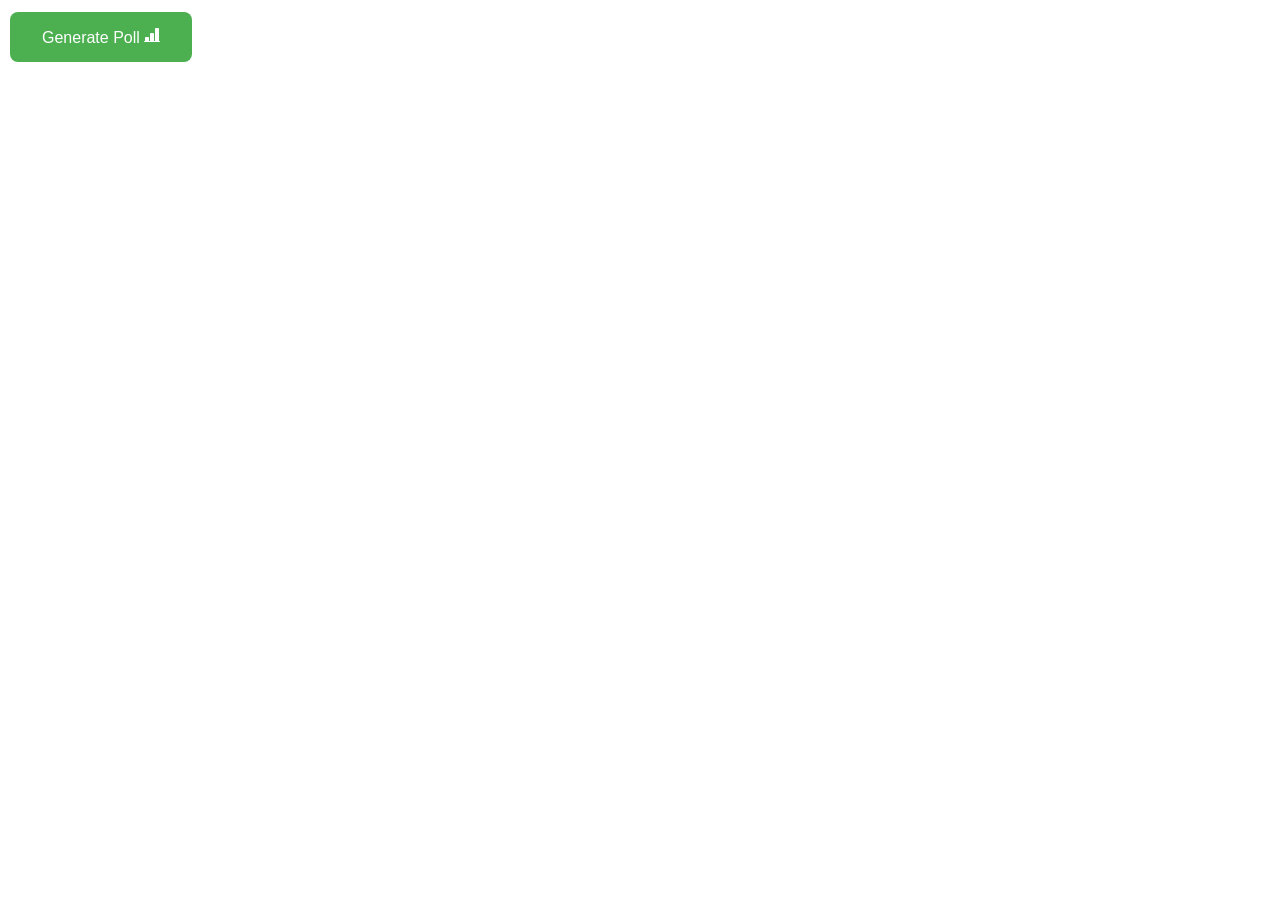
<file: Main/poll/button.html>
<!DOCTYPE html>
<html lang="en">
<head>
    <meta charset="UTF-8">
    <meta name="viewport" content="width=device-width, initial-scale=1.0">
    <title>Live Poll</title>
    <style>
        .button-box{
    display: flex;
    flex-direction: row;
    flex-wrap: wrap;
    justify-content: space-around;
}

#poll{
    background-color: #4CAF50; /* Green */
    border: none;
    color: white;
    padding: 15px 32px;
    text-align: center;
    text-decoration: none;
    display: inline-block;
    font-size: 16px;
    margin: 4px 2px;
    cursor: pointer;
    border-radius: 8px;
}

    </style>
</head>
<body>
    <button id="poll">Generate Poll <svg xmlns="http://www.w3.org/2000/svg" width="16" height="16" fill="currentColor" class="bi bi-bar-chart-line-fill" viewBox="0 0 16 16">
        <path d="M11 2a1 1 0 0 1 1-1h2a1 1 0 0 1 1 1v12h.5a.5.5 0 0 1 0 1H.5a.5.5 0 0 1 0-1H1v-3a1 1 0 0 1 1-1h2a1 1 0 0 1 1 1v3h1V7a1 1 0 0 1 1-1h2a1 1 0 0 1 1 1v7h1z"/>
      </svg></button>

    <script>
        document.getElementById("poll").addEventListener("click", function() {
            window.location.href = "livepoll.html";
        });
    </script>
</body>
</html>
</file>
<file: Poll/style.css>
.button-box{
    display: flex;
    flex-direction: row;
    flex-wrap: wrap;
    justify-content: space-around;
}

#poll{
    background-color: #4CAF50; /* Green */
    border: none;
    color: white;
    padding: 15px 32px;
    text-align: center;
    text-decoration: none;
    display: inline-block;
    font-size: 16px;
    margin: 4px 2px;
    cursor: pointer;
    border-radius: 8px;
}
</file>
